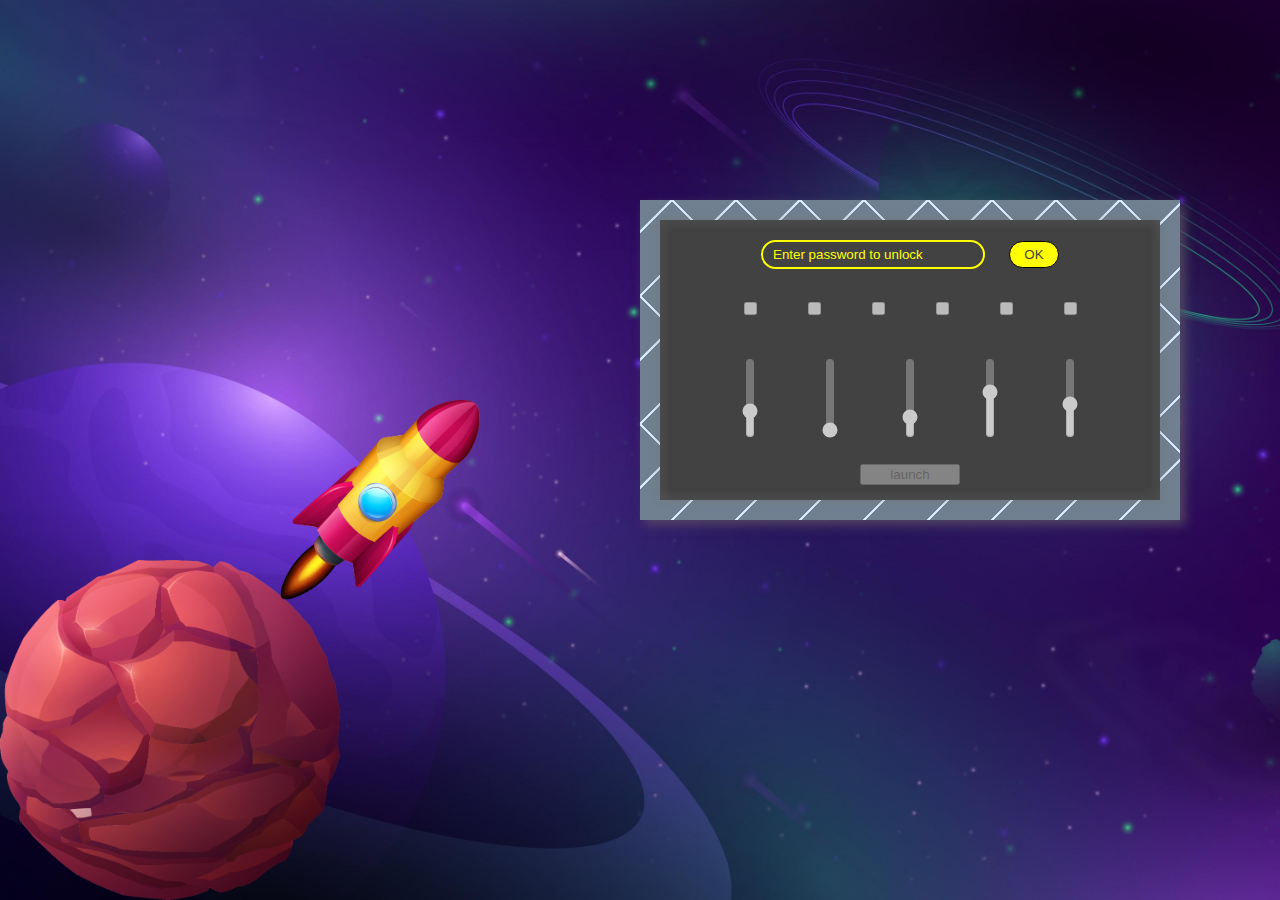
<file: index.html>
<!DOCTYPE html>
<html lang="en">
<head>
    <meta charset="UTF-8">
    <title>Open Space</title>
    <link href="main.css" rel="stylesheet">
    <script src="main.js"></script>
</head>
<body>
    <div class="space">
        <div class="planet-area">
            <img class="planet" src="images/planet.png" alt="planet" width="340px" height="340px" />
            <img class="rocket" src="images/rocket.png" alt="rocket" width="200px" height="200px" />
        </div>
        <div class="control-panel">
            <div class="control-panel__inner">
                <div class="passwordFields">
                    <input type="password" id="password" placeholder="Enter password to unlock" />
                    <input type="button" id="button-ok" class="button-ok" value="OK" />
                </div>
                <div class="check-buttons">
                    <input type="checkbox" disabled />
                    <input type="checkbox" disabled />
                    <input type="checkbox" disabled />
                    <input type="checkbox" disabled />
                    <input type="checkbox" disabled />
                    <input type="checkbox" disabled />
                </div>
                <div class="levers">
                    <input type="range" disabled min="0" max="100" value="30" />
                    <input type="range" disabled min="0" max="100" value="0" />
                    <input type="range" disabled min="0" max="100" value="20" />
                    <input type="range" disabled min="0" max="100" value="60" />
                    <input type="range" disabled min="0" max="100" value="40" />
                </div>
                <input class="button-launch" type="submit" value="launch" disabled />
            </div>
        </div>
    </div>
</body>
</html>
</file>
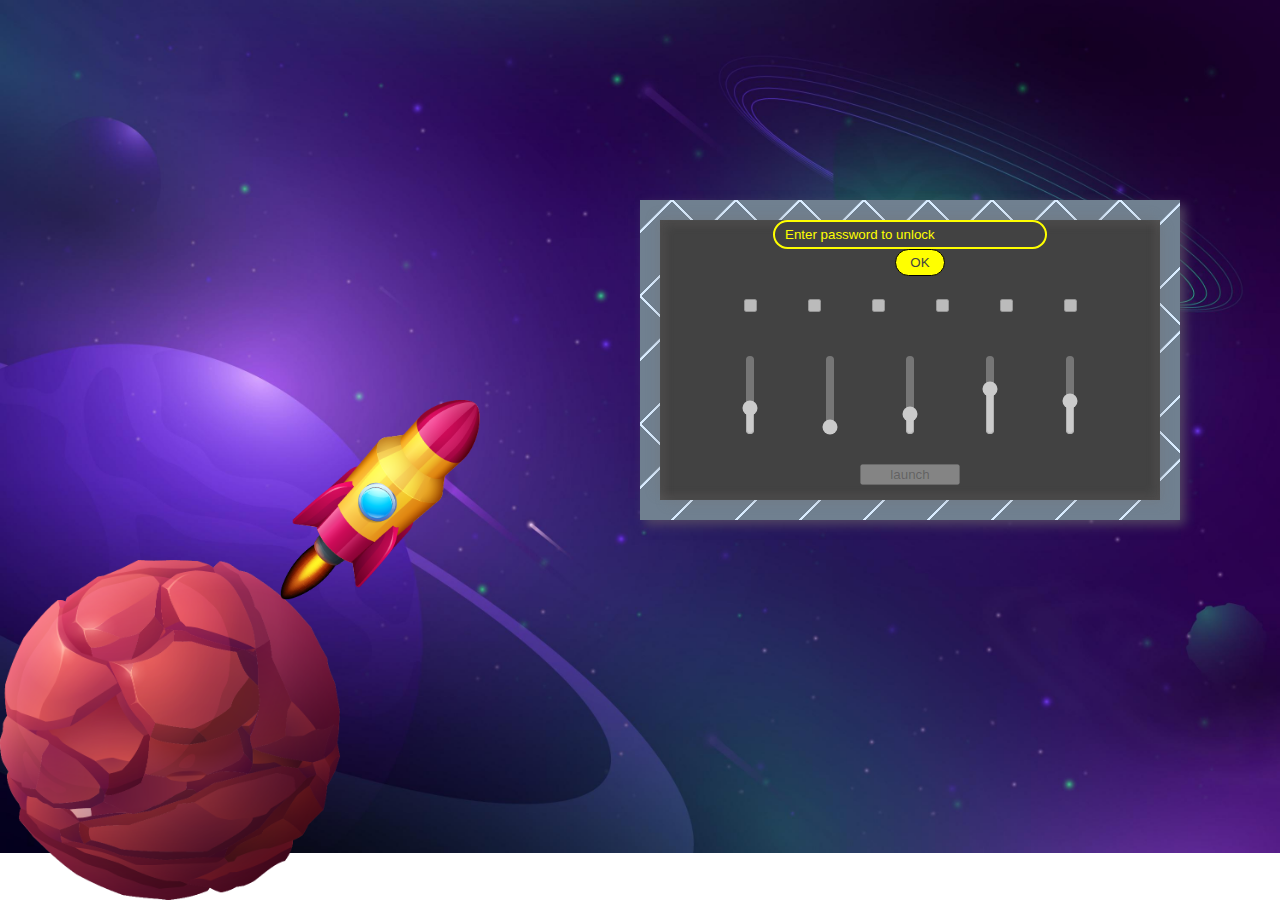
<file: src/index.html>
<!DOCTYPE html>
<html lang="en">
<head>
    <meta charset="UTF-8">
    <title>Open Space</title>
    <link href="main.css" rel="stylesheet">
    <script src="main.js"></script>
</head>
<body>
    <div class="space">
        <div class="planet-area">
            <img class="planet" src="images/planet.png" alt="planet" width="340px" height="340px" />
            <img class="rocket" src="images/rocket.png" alt="rocket" width="200px" height="200px" />
        </div>
        <div class="control-panel">
            <div class="control-panel__inner">
                <input type="password" id="password" placeholder="Enter password to unlock" />
                <input type="button" id="button-ok" class="button-ok" value="OK" />
                <div class="check-buttons">
                    <input type="checkbox" disabled />
                    <input type="checkbox" disabled />
                    <input type="checkbox" disabled />
                    <input type="checkbox" disabled />
                    <input type="checkbox" disabled />
                    <input type="checkbox" disabled />
                </div>
                <div class="levers">
                    <input type="range" disabled min="0" max="100" value="30" />
                    <input type="range" disabled min="0" max="100" value="0" />
                    <input type="range" disabled min="0" max="100" value="20" />
                    <input type="range" disabled min="0" max="100" value="60" />
                    <input type="range" disabled min="0" max="100" value="40" />
                </div>
                <input class="button-launch" type="submit" value="launch" disabled />
            </div>
        </div>
    </div>
</body>
</html>
</file>
<file: main.css>
body {
    box-sizing: border-box;
    padding: 0;
    margin: 0;
    display: flex;
    justify-content: center;
}

.space {
    width: 1480px;
    height: 100vh;
    background-image: url('images/bg.jpg');
    background-size: cover;
    background-position: 0 0;
    background-repeat: no-repeat;
    display: flex;
    justify-content: space-between;
}

.planet-area {
    position: relative;
    height: 100%;
}

img {
    position: absolute;
    bottom: 0;
    left: 0;
}

.planet {
    overflow: hidden;
}

.rocket {
    left: 280px;
    bottom: 300px;
}

.control-panel {
    margin-top: 200px;
    margin-right: 100px;
    width: 500px;
    height: 280px;
    padding: 20px;
    background:
            linear-gradient(135deg, #708090 21px, #d9ecff 22px, #d9ecff 24px, transparent 24px, transparent 67px, #d9ecff 67px, #d9ecff 69px, transparent 69px),
            linear-gradient(225deg, #708090 21px, #d9ecff 22px, #d9ecff 24px, transparent 24px, transparent 67px, #d9ecff 67px, #d9ecff 69px, transparent 69px)0 64px;
    background-color:#708090;
    background-size: 64px 128px;
    box-shadow: 5px 5px 10px rgb(90 80 100 / 80%);
}

.control-panel__inner {
    position: relative;
    display: flex;
    flex-direction: column;
    align-items: center;
    background-color: #424242;
    height: 280px;
    box-shadow: 5px 5px 10px rgb(122 115 115 / 20%),
    -5px -5px 10px rgb(122 115 115 / 20%),
    inset 5px 5px 10px rgb(122 115 115 / 20%),
    inset -5px -5px 10px rgb(122 115 115 / 20%);
}

.passwordFields {
    margin: 10px 0;
}

input[type="password"] {
    margin-top: 10px;
    width: 200px;
    border: 2px solid yellow;
    border-radius: 15px;
    background: #424242;
    color: yellow;
    padding: 5px 10px 5px 10px;
}

input[type="password"]::placeholder {
    color: yellow;
}

input[type="button"] {
    padding: 5px 10px 5px 10px;
    background: yellow;
    color: #424242;
    border-radius: 15px;
    border: 1px solid black;
}

.button-ok {
    width: 50px;
    margin-left: 20px;
}

.button-ok:hover {
    border: 1px solid whitesmoke;
}

.button-ok:active {
    background-color: #9ea100;
}

.button-launch {
    position: absolute;
    width: 20%;
    bottom: 15px;
}

.button-launch:enabled:hover {
    border: 1px solid whitesmoke;
}

.button-launch:active {
    background-color: #9ea100;
}

.check-buttons {
    display: flex;
    flex-direction: row;
    justify-content: center;
    gap: 44px;
    align-items: center;
    width: 100%;
    margin-top: 20px;
}

.levers {
    display: flex;
    flex-direction: row;
    justify-content: center;
    padding: 0;
}

input[type="range"] {
    width: 80px;
    height: 20px;
    margin: 20px 0 0 0;
    transform-origin: 50px 50px;
    transform: rotate(-90deg);
}

input[type="range"]:first-child {
    margin-left: 60px;
}
</file>
<file: src/main.css>
body {
    box-sizing: border-box;
    padding: 0;
    margin: 0;
    display: flex;
    justify-content: center;
}

.space {
    width: 1480px;
    height: 100vh;
    background-image: url('images/bg.jpg');
    background-size: contain;
    background-position: 0 0;
    background-repeat: no-repeat;
    display: flex;
    justify-content: space-between;
}

.planet-area {
    position: relative;
    height: 100%;
}

img {
    position: absolute;
    bottom: 0;
    left: 0;
}

.planet {
    overflow: hidden;
}

.rocket {
    left: 280px;
    bottom: 300px;
}

.control-panel {
    margin-top: 200px;
    margin-right: 100px;
    width: 500px;
    height: 280px;
    padding: 20px;
    background:
            linear-gradient(135deg, #708090 21px, #d9ecff 22px, #d9ecff 24px, transparent 24px, transparent 67px, #d9ecff 67px, #d9ecff 69px, transparent 69px),
            linear-gradient(225deg, #708090 21px, #d9ecff 22px, #d9ecff 24px, transparent 24px, transparent 67px, #d9ecff 67px, #d9ecff 69px, transparent 69px)0 64px;
    background-color:#708090;
    background-size: 64px 128px;
    box-shadow: 5px 5px 10px rgb(90 80 100 / 80%);
}

.control-panel__inner {
    position: relative;
    display: flex;
    flex-direction: column;
    align-items: center;
    background-color: #424242;
    height: 280px;
    box-shadow: 5px 5px 10px rgb(122 115 115 / 20%),
    -5px -5px 10px rgb(122 115 115 / 20%),
    inset 5px 5px 10px rgb(122 115 115 / 20%),
    inset -5px -5px 10px rgb(122 115 115 / 20%);
}

input[type="password"] {
    width: 50%;
    border: 2px solid yellow;
    border-radius: 15px;
    background: #424242;
    color: yellow;
    padding: 5px 10px 5px 10px;
}

input[type="password"]::placeholder {
    color: yellow;
}

input[type="button"] {
    padding: 5px 10px 5px 10px;
    background: yellow;
    color: #424242;
    border-radius: 15px;
    border: 1px solid black;
}

.button-ok {
    width: 10%;
    margin-left: 20px;
}

.button-ok:hover {
    border: 1px solid whitesmoke;
}

.button-ok:active {
    background-color: #9ea100;
}

.button-launch {
    position: absolute;
    width: 20%;
    bottom: 15px;
}

.button-launch:enabled:hover {
    border: 1px solid whitesmoke;
}

.button-launch:active {
    background-color: #9ea100;
}

.check-buttons {
    display: flex;
    flex-direction: row;
    justify-content: center;
    gap: 44px;
    align-items: center;
    width: 100%;
    margin-top: 20px;
}

.levers {
    display: flex;
    flex-direction: row;
    justify-content: center;
    padding: 0;
}

input[type="range"] {
    width: 80px;
    height: 20px;
    margin: 20px 0 0 0;
    transform-origin: 50px 50px;
    transform: rotate(-90deg);
}

input[type="range"]:first-child {
    margin-left: 60px;
}
</file>
